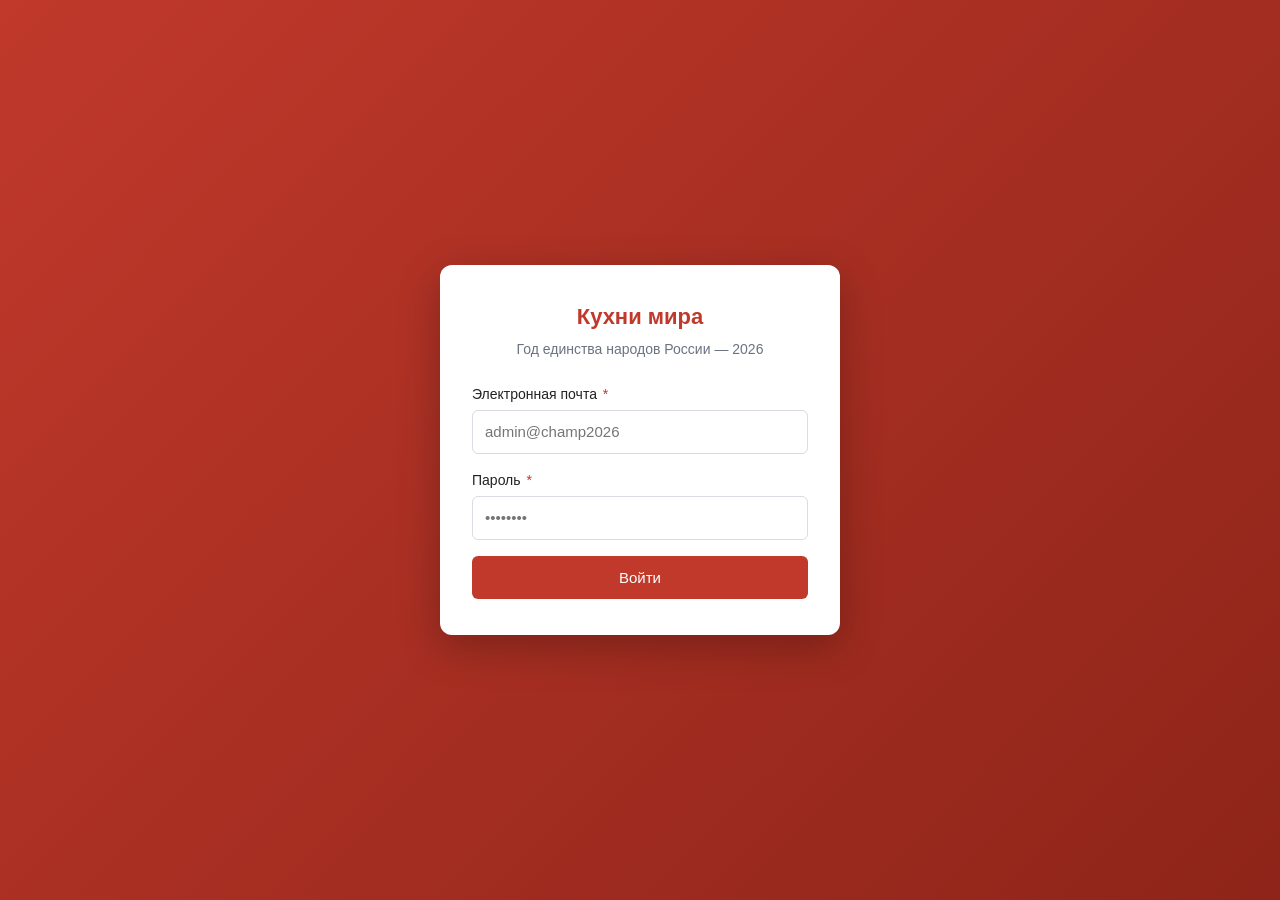
<file: index.html>
<!DOCTYPE html>
<html lang="ru">
<head>
<meta charset="UTF-8">
<meta name="viewport" content="width=device-width, initial-scale=1">
<title>Вход в админ-панель — Кухни мира</title>
<link rel="stylesheet" href="css/style.css">
</head>
<body>
<div class="login-wrap">
  <form class="login-card" method="post" action="#">
    <h1>Кухни мира</h1>
    <p class="sub">Год единства народов России — 2026</p>

    <div class="field">
      <label for="email">Электронная почта <span class="req">*</span></label>
      <input type="email" id="email" name="email" required
             placeholder="admin@champ2026" autocomplete="username">
      <div class="error-msg">Введите корректный email</div>
    </div>

    <div class="field">
      <label for="password">Пароль <span class="req">*</span></label>
      <input type="password" id="password" name="password" required
             minlength="6" placeholder="••••••••" autocomplete="current-password">
      <div class="error-msg">Пароль обязателен (не менее 6 символов)</div>
    </div>

    <button type="submit" class="btn btn-primary">Войти</button>
  </form>
</div>
</body>
</html>
</file>
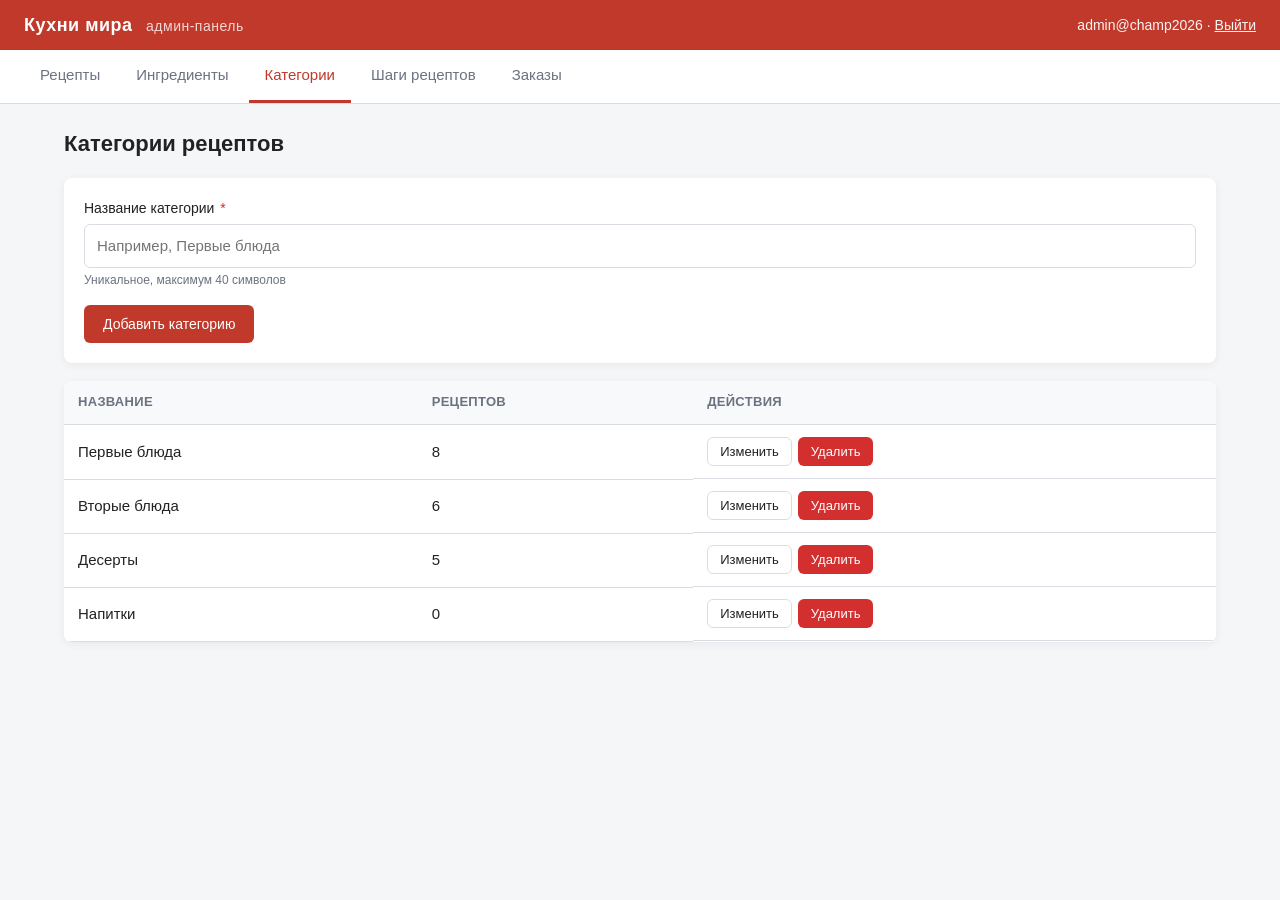
<file: categories.html>
<!DOCTYPE html>
<html lang="ru">
<head>
<meta charset="UTF-8">
<meta name="viewport" content="width=device-width, initial-scale=1">
<title>Категории — админ-панель</title>
<link rel="stylesheet" href="css/style.css">
</head>
<body>

<header class="topbar">
  <div class="brand">Кухни мира <span>админ-панель</span></div>
  <div class="user">admin@champ2026 · <a href="login.html" style="color:#fff;text-decoration:underline">Выйти</a></div>
</header>

<nav class="nav">
  <a href="recipes.html">Рецепты</a>
  <a href="ingredients.html">Ингредиенты</a>
  <a href="categories.html" class="active">Категории</a>
  <a href="steps.html">Шаги рецептов</a>
  <a href="orders.html">Заказы</a>
</nav>

<main class="container">
  <div class="page-title">Категории рецептов</div>

  <div class="card" style="margin-bottom:18px">
    <form method="post" action="#">
      <div class="field">
        <label for="cat-name">Название категории <span class="req">*</span></label>
        <input type="text" id="cat-name" name="name" required maxlength="40"
               placeholder="Например, Первые блюда">
        <div class="hint">Уникальное, максимум 40 символов</div>
        <div class="error-msg">Название обязательно (до 40 символов, уникальное)</div>
      </div>
      <button type="submit" class="btn btn-primary">Добавить категорию</button>
    </form>
  </div>

  <div class="card" style="padding:0;overflow-x:auto">
    <table class="table">
      <thead>
        <tr><th>Название</th><th>Рецептов</th><th>Действия</th></tr>
      </thead>
      <tbody>
        <tr><td>Первые блюда</td><td>8</td><td class="actions">
          <button class="btn btn-sm btn-ghost" type="button">Изменить</button>
          <button class="btn btn-sm btn-danger" type="button" disabled title="В категории есть рецепты">Удалить</button>
        </td></tr>
        <tr><td>Вторые блюда</td><td>6</td><td class="actions">
          <button class="btn btn-sm btn-ghost" type="button">Изменить</button>
          <button class="btn btn-sm btn-danger" type="button" disabled>Удалить</button>
        </td></tr>
        <tr><td>Десерты</td><td>5</td><td class="actions">
          <button class="btn btn-sm btn-ghost" type="button">Изменить</button>
          <button class="btn btn-sm btn-danger" type="button" disabled>Удалить</button>
        </td></tr>
        <tr><td>Напитки</td><td>0</td><td class="actions">
          <button class="btn btn-sm btn-ghost" type="button">Изменить</button>
          <button class="btn btn-sm btn-danger" type="button">Удалить</button>
        </td></tr>
      </tbody>
    </table>
  </div>
</main>

</body>
</html>
</file>
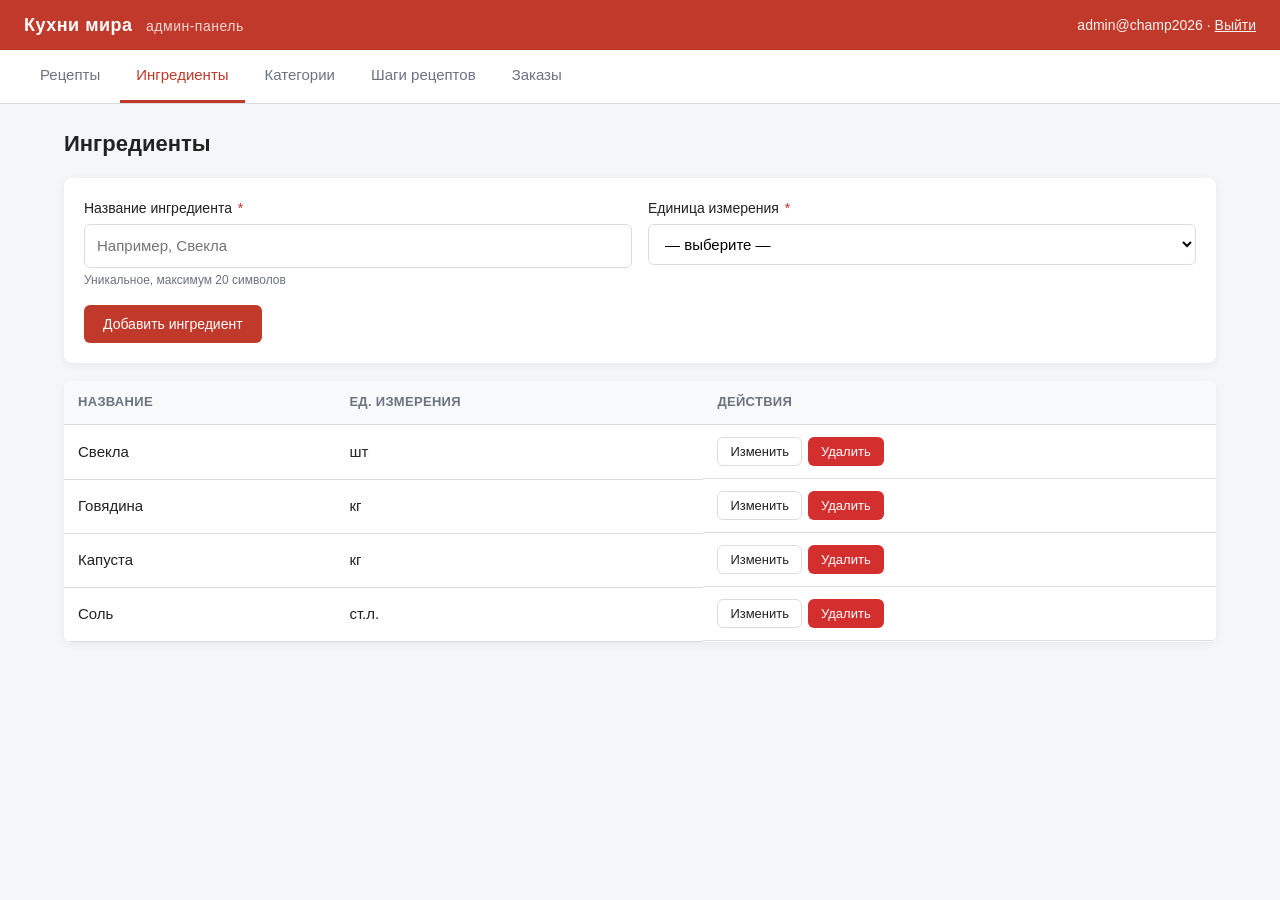
<file: ingredients.html>
<!DOCTYPE html>
<html lang="ru">
<head>
<meta charset="UTF-8">
<meta name="viewport" content="width=device-width, initial-scale=1">
<title>Ингредиенты — админ-панель</title>
<link rel="stylesheet" href="css/style.css">
</head>
<body>

<header class="topbar">
  <div class="brand">Кухни мира <span>админ-панель</span></div>
  <div class="user">admin@champ2026 · <a href="login.html" style="color:#fff;text-decoration:underline">Выйти</a></div>
</header>

<nav class="nav">
  <a href="recipes.html">Рецепты</a>
  <a href="ingredients.html" class="active">Ингредиенты</a>
  <a href="categories.html">Категории</a>
  <a href="steps.html">Шаги рецептов</a>
  <a href="orders.html">Заказы</a>
</nav>

<main class="container">
  <div class="page-title">Ингредиенты</div>

  <div class="card" style="margin-bottom:18px">
    <form method="post" action="#">
      <div class="grid-2">
        <div class="field">
          <label for="ing-title">Название ингредиента <span class="req">*</span></label>
          <input type="text" id="ing-title" name="title" required maxlength="20"
                 placeholder="Например, Свекла">
          <div class="hint">Уникальное, максимум 20 символов</div>
          <div class="error-msg">Название обязательно (до 20 символов, уникальное)</div>
        </div>
        <div class="field">
          <label for="ing-unit">Единица измерения <span class="req">*</span></label>
          <select id="ing-unit" name="unit" required>
            <option value="">— выберите —</option>
            <option>шт</option><option>л</option><option>кг</option><option>мг</option><option>ст.л.</option>
          </select>
          <div class="error-msg">Выберите единицу измерения</div>
        </div>
      </div>
      <button type="submit" class="btn btn-primary">Добавить ингредиент</button>
    </form>
  </div>

  <div class="card" style="padding:0;overflow-x:auto">
    <table class="table">
      <thead>
        <tr><th>Название</th><th>Ед. измерения</th><th>Действия</th></tr>
      </thead>
      <tbody>
        <tr><td>Свекла</td><td>шт</td><td class="actions">
          <button class="btn btn-sm btn-ghost" type="button">Изменить</button>
          <button class="btn btn-sm btn-danger" type="button">Удалить</button>
        </td></tr>
        <tr><td>Говядина</td><td>кг</td><td class="actions">
          <button class="btn btn-sm btn-ghost" type="button">Изменить</button>
          <button class="btn btn-sm btn-danger" type="button">Удалить</button>
        </td></tr>
        <tr><td>Капуста</td><td>кг</td><td class="actions">
          <button class="btn btn-sm btn-ghost" type="button">Изменить</button>
          <button class="btn btn-sm btn-danger" type="button">Удалить</button>
        </td></tr>
        <tr><td>Соль</td><td>ст.л.</td><td class="actions">
          <button class="btn btn-sm btn-ghost" type="button">Изменить</button>
          <button class="btn btn-sm btn-danger" type="button">Удалить</button>
        </td></tr>
      </tbody>
    </table>
  </div>
</main>

</body>
</html>
</file>
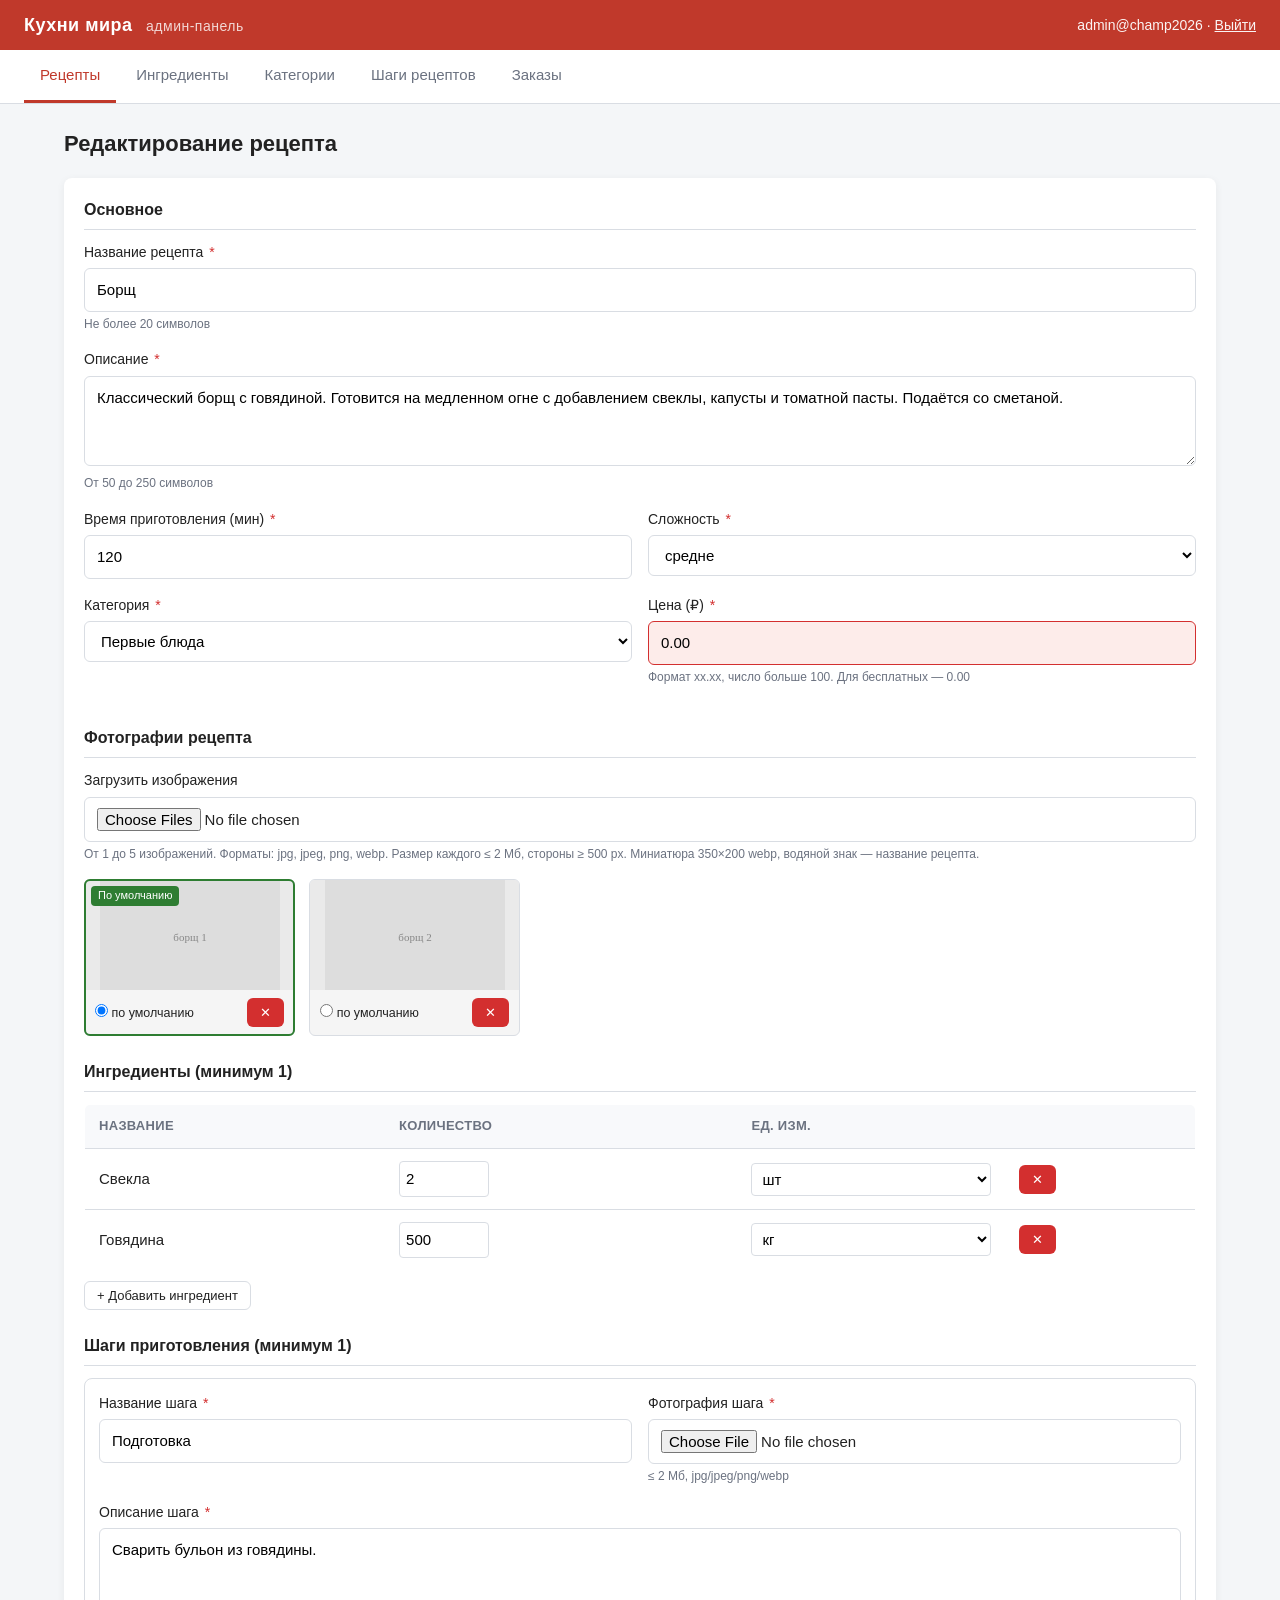
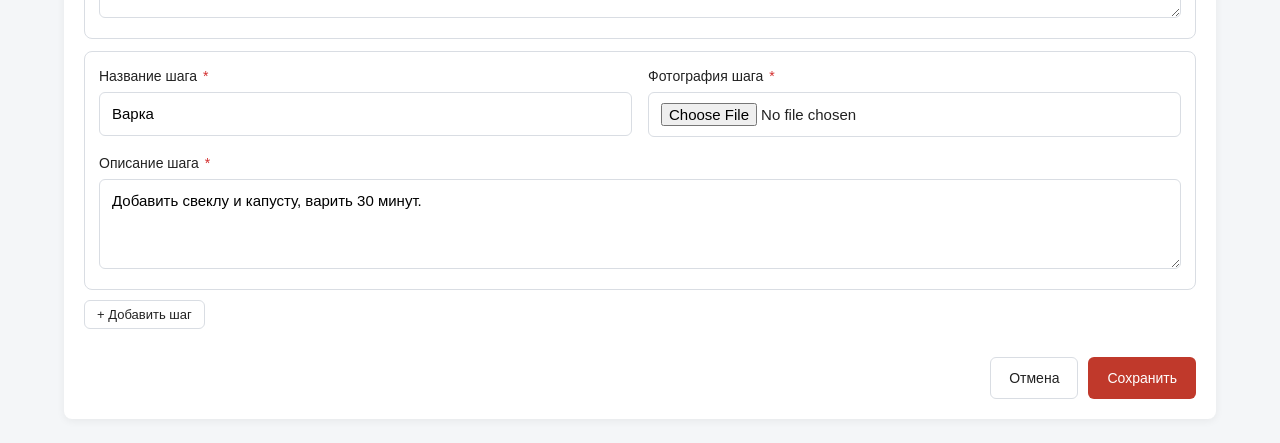
<file: recipe-form.html>
<!DOCTYPE html>
<html lang="ru">
<head>
<meta charset="UTF-8">
<meta name="viewport" content="width=device-width, initial-scale=1">
<title>Редактирование рецепта — админ-панель</title>
<link rel="stylesheet" href="css/style.css">
</head>
<body>

<header class="topbar">
  <div class="brand">Кухни мира <span>админ-панель</span></div>
  <div class="user">admin@champ2026 · <a href="login.html" style="color:#fff;text-decoration:underline">Выйти</a></div>
</header>

<nav class="nav">
  <a href="recipes.html" class="active">Рецепты</a>
  <a href="ingredients.html">Ингредиенты</a>
  <a href="categories.html">Категории</a>
  <a href="steps.html">Шаги рецептов</a>
  <a href="orders.html">Заказы</a>
</nav>

<main class="container">
  <div class="page-title">Редактирование рецепта</div>

  <form class="card" method="post" action="#" enctype="multipart/form-data">

    <div class="section-title">Основное</div>

    <div class="field">
      <label for="title">Название рецепта <span class="req">*</span></label>
      <input type="text" id="title" name="title" required maxlength="20"
             value="Борщ" placeholder="Максимум 20 символов">
      <div class="hint">Не более 20 символов</div>
      <div class="error-msg">Название обязательно (до 20 символов)</div>
    </div>

    <div class="field">
      <label for="description">Описание <span class="req">*</span></label>
      <textarea id="description" name="description" required minlength="50" maxlength="250"
                placeholder="От 50 до 250 символов">Классический борщ с говядиной. Готовится на медленном огне с добавлением свеклы, капусты и томатной пасты. Подаётся со сметаной.</textarea>
      <div class="hint">От 50 до 250 символов</div>
      <div class="error-msg">Описание должно быть от 50 до 250 символов</div>
    </div>

    <div class="grid-2">
      <div class="field">
        <label for="cooking_time">Время приготовления (мин) <span class="req">*</span></label>
        <input type="number" id="cooking_time" name="cooking_time" required min="1" value="120">
        <div class="error-msg">Укажите время в минутах (число)</div>
      </div>

      <div class="field">
        <label for="difficulty">Сложность <span class="req">*</span></label>
        <select id="difficulty" name="difficulty" required>
          <option value="">— выберите —</option>
          <option value="легко">легко</option>
          <option value="средне" selected>средне</option>
          <option value="сложно">сложно</option>
        </select>
        <div class="error-msg">Выберите сложность</div>
      </div>
    </div>

    <div class="grid-2">
      <div class="field">
        <label for="category_id">Категория <span class="req">*</span></label>
        <select id="category_id" name="category_id" required>
          <option value="">— выберите —</option>
          <option value="1" selected>Первые блюда</option>
          <option value="2">Вторые блюда</option>
          <option value="3">Десерты</option>
          <option value="4">Напитки</option>
        </select>
        <div class="error-msg">Выберите категорию</div>
      </div>

      <div class="field">
        <label for="price">Цена (₽) <span class="req">*</span></label>
        <input type="number" id="price" name="price" required min="100.01" step="0.01" value="0.00">
        <div class="hint">Формат xx.xx, число больше 100. Для бесплатных — 0.00</div>
        <div class="error-msg">Цена должна быть числом больше 100 (или 0.00)</div>
      </div>
    </div>

    <div class="section-title">Фотографии рецепта</div>
    <div class="field">
      <label for="images">Загрузить изображения</label>
      <input type="file" id="images" name="images[]" accept=".jpg,.jpeg,.png,.webp" multiple>
      <div class="hint">
        От 1 до 5 изображений. Форматы: jpg, jpeg, png, webp. Размер каждого ≤ 2 Мб,
        стороны ≥ 500 px. Миниатюра 350×200 webp, водяной знак — название рецепта.
      </div>
    </div>

    <div class="gallery">
      <div class="item is-default">
        <img src="data:image/svg+xml;utf8,%3Csvg xmlns='http://www.w3.org/2000/svg' width='180' height='110'%3E%3Crect width='100%25' height='100%25' fill='%23ddd'/%3E%3Ctext x='50%25' y='55%25' font-size='11' text-anchor='middle' fill='%23888'%3Eборщ 1%3C/text%3E%3C/svg%3E" alt="">
        <div class="meta">
          <label><input type="radio" name="default_image" checked> по умолчанию</label>
          <button class="btn btn-sm btn-danger" type="button">✕</button>
        </div>
      </div>
      <div class="item">
        <img src="data:image/svg+xml;utf8,%3Csvg xmlns='http://www.w3.org/2000/svg' width='180' height='110'%3E%3Crect width='100%25' height='100%25' fill='%23ddd'/%3E%3Ctext x='50%25' y='55%25' font-size='11' text-anchor='middle' fill='%23888'%3Eборщ 2%3C/text%3E%3C/svg%3E" alt="">
        <div class="meta">
          <label><input type="radio" name="default_image"> по умолчанию</label>
          <button class="btn btn-sm btn-danger" type="button">✕</button>
        </div>
      </div>
    </div>

    <div class="section-title">Ингредиенты (минимум 1)</div>
    <div class="field">
      <table class="table" style="border:1px solid var(--border);border-radius:6px;overflow:hidden">
        <thead>
          <tr><th>Название</th><th>Количество</th><th>Ед. изм.</th><th></th></tr>
        </thead>
        <tbody>
          <tr>
            <td>Свекла</td>
            <td><input type="number" min="0" step="0.01" value="2" style="width:90px;padding:6px;border:1px solid var(--border);border-radius:4px"></td>
            <td>
              <select style="padding:6px;border:1px solid var(--border);border-radius:4px">
                <option selected>шт</option><option>л</option><option>кг</option><option>мг</option><option>ст.л.</option>
              </select>
            </td>
            <td><button class="btn btn-sm btn-danger" type="button">✕</button></td>
          </tr>
          <tr>
            <td>Говядина</td>
            <td><input type="number" min="0" step="0.01" value="500" style="width:90px;padding:6px;border:1px solid var(--border);border-radius:4px"></td>
            <td>
              <select style="padding:6px;border:1px solid var(--border);border-radius:4px">
                <option>шт</option><option>л</option><option selected>кг</option><option>мг</option><option>ст.л.</option>
              </select>
            </td>
            <td><button class="btn btn-sm btn-danger" type="button">✕</button></td>
          </tr>
        </tbody>
      </table>
      <div style="margin-top:10px">
        <button class="btn btn-sm btn-ghost" type="button">+ Добавить ингредиент</button>
      </div>
    </div>

    <div class="section-title">Шаги приготовления (минимум 1)</div>
    <div style="display:flex;flex-direction:column;gap:12px">
      <div class="card" style="padding:14px;box-shadow:none;border:1px solid var(--border)">
        <div class="grid-2">
          <div class="field">
            <label>Название шага <span class="req">*</span></label>
            <input type="text" required maxlength="40" value="Подготовка">
            <div class="error-msg">Название обязательно (до 40 символов)</div>
          </div>
          <div class="field">
            <label>Фотография шага <span class="req">*</span></label>
            <input type="file" accept=".jpg,.jpeg,.png,.webp">
            <div class="hint">≤ 2 Мб, jpg/jpeg/png/webp</div>
          </div>
        </div>
        <div class="field" style="margin-bottom:0">
          <label>Описание шага <span class="req">*</span></label>
          <textarea required maxlength="255" placeholder="До 255 символов">Сварить бульон из говядины.</textarea>
          <div class="error-msg">Описание обязательно (до 255 символов)</div>
        </div>
      </div>

      <div class="card" style="padding:14px;box-shadow:none;border:1px solid var(--border)">
        <div class="grid-2">
          <div class="field">
            <label>Название шага <span class="req">*</span></label>
            <input type="text" required maxlength="40" value="Варка">
          </div>
          <div class="field">
            <label>Фотография шага <span class="req">*</span></label>
            <input type="file" accept=".jpg,.jpeg,.png,.webp">
          </div>
        </div>
        <div class="field" style="margin-bottom:0">
          <label>Описание шага <span class="req">*</span></label>
          <textarea required maxlength="255">Добавить свеклу и капусту, варить 30 минут.</textarea>
        </div>
      </div>
    </div>
    <div style="margin-top:10px">
      <button class="btn btn-sm btn-ghost" type="button">+ Добавить шаг</button>
    </div>

    <div style="display:flex;gap:10px;justify-content:flex-end;margin-top:28px">
      <a href="recipes.html" class="btn btn-ghost">Отмена</a>
      <button type="submit" class="btn btn-primary">Сохранить</button>
    </div>
  </form>
</main>

</body>
</html>
</file>
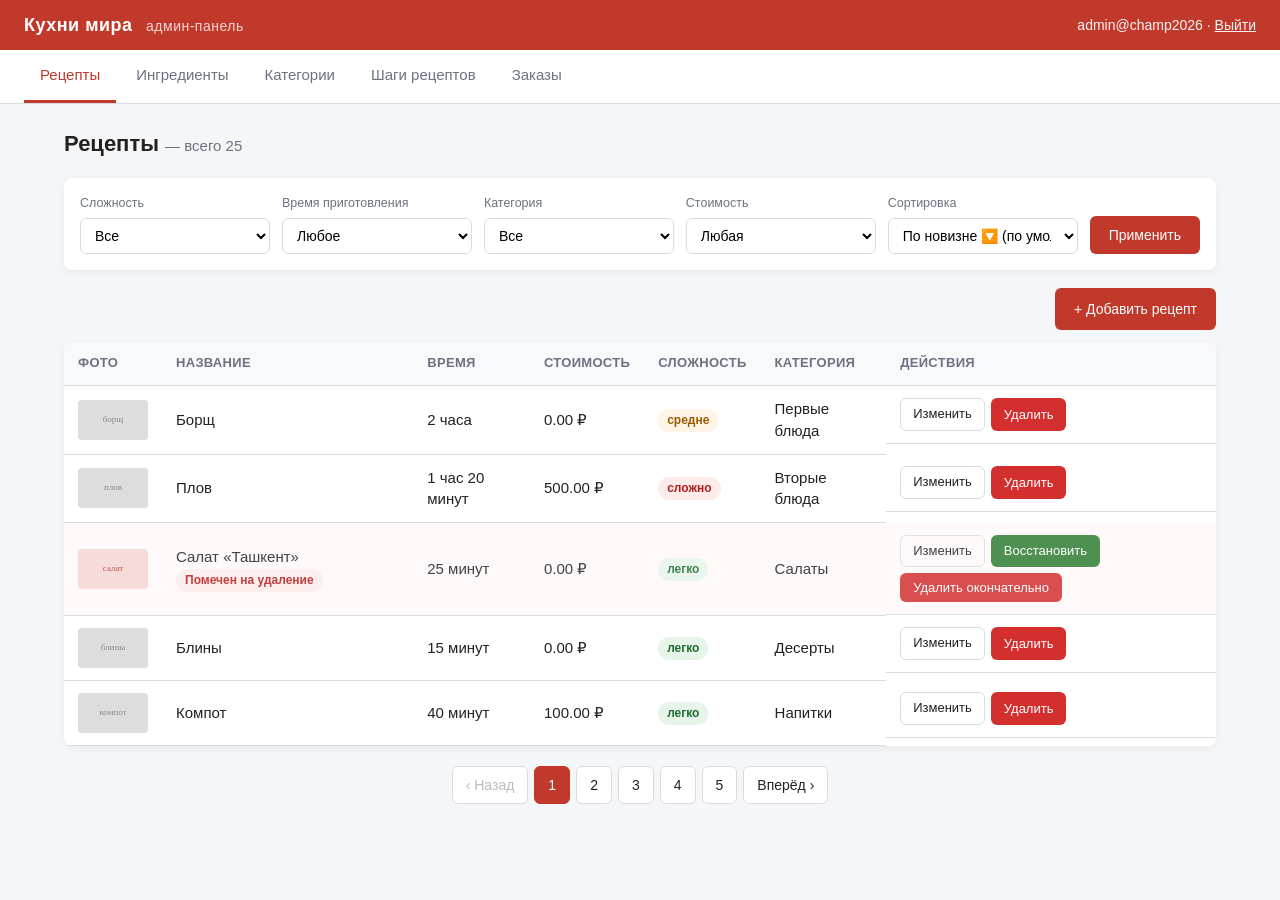
<file: recipes.html>
<!DOCTYPE html>
<html lang="ru">
<head>
<meta charset="UTF-8">
<meta name="viewport" content="width=device-width, initial-scale=1">
<title>Рецепты — админ-панель «Кухни мира»</title>
<link rel="stylesheet" href="css/style.css">
</head>
<body>

<header class="topbar">
  <div class="brand">Кухни мира <span>админ-панель</span></div>
  <div class="user">admin@champ2026 · <a href="login.html" style="color:#fff;text-decoration:underline">Выйти</a></div>
</header>

<nav class="nav">
  <a href="recipes.html" class="active">Рецепты</a>
  <a href="ingredients.html">Ингредиенты</a>
  <a href="categories.html">Категории</a>
  <a href="steps.html">Шаги рецептов</a>
  <a href="orders.html">Заказы</a>
</nav>

<main class="container">
  <div class="page-title">Рецепты <span class="count">— всего 25</span></div>

  <form class="toolbar" method="get" action="#">
    <div class="field">
      <label for="f-diff">Сложность</label>
      <select id="f-diff" name="difficulty">
        <option value="">Все</option>
        <option>легко</option>
        <option>средне</option>
        <option>сложно</option>
      </select>
    </div>
    <div class="field">
      <label for="f-time">Время приготовления</label>
      <select id="f-time" name="time_range">
        <option value="">Любое</option>
        <option value="0-15">до 15 минут</option>
        <option value="60-120">60–120 минут</option>
        <option value="120-">свыше 120 минут</option>
      </select>
    </div>
    <div class="field">
      <label for="f-cat">Категория</label>
      <select id="f-cat" name="category_id">
        <option value="">Все</option>
        <option value="1">Первые блюда</option>
        <option value="2">Вторые блюда</option>
        <option value="3">Десерты</option>
        <option value="4">Напитки</option>
      </select>
    </div>
    <div class="field">
      <label for="f-price">Стоимость</label>
      <select id="f-price" name="price">
        <option value="">Любая</option>
        <option value="free">Бесплатные (0)</option>
        <option value="paid">Платные (&gt; 0)</option>
      </select>
    </div>
    <div class="field">
      <label for="f-sort">Сортировка</label>
      <select id="f-sort" name="sort">
        <option value="newest_desc" selected>По новизне 🔽 (по умолчанию)</option>
        <option value="newest_asc">По новизне 🔼</option>
        <option value="time_asc">По времени 🔼</option>
        <option value="time_desc">По времени 🔽</option>
      </select>
    </div>
    <div class="field" style="flex:0 0 auto;min-width:auto">
      <button class="btn btn-primary" type="submit">Применить</button>
    </div>
  </form>

  <div style="display:flex;justify-content:flex-end;margin-bottom:12px">
    <a href="recipe-form.html" class="btn btn-primary">+ Добавить рецепт</a>
  </div>

  <!-- Таблица (десктоп) -->
  <div class="card table-wrap" style="padding:0;overflow-x:auto">
    <table class="table">
      <thead>
        <tr>
          <th>Фото</th>
          <th>Название</th>
          <th>Время</th>
          <th>Стоимость</th>
          <th>Сложность</th>
          <th>Категория</th>
          <th>Действия</th>
        </tr>
      </thead>
      <tbody>
        <tr>
          <td><img class="thumb" src="data:image/svg+xml;utf8,%3Csvg xmlns='http://www.w3.org/2000/svg' width='70' height='40'%3E%3Crect width='100%25' height='100%25' fill='%23ddd'/%3E%3Ctext x='50%25' y='55%25' font-size='9' text-anchor='middle' fill='%23888'%3Eборщ%3C/text%3E%3C/svg%3E" alt=""></td>
          <td>Борщ</td>
          <td>2 часа</td>
          <td>0.00 ₽</td>
          <td><span class="badge medium">средне</span></td>
          <td>Первые блюда</td>
          <td class="actions">
            <a href="recipe-form.html" class="btn btn-sm btn-ghost">Изменить</a>
            <button class="btn btn-sm btn-danger" type="button">Удалить</button>
          </td>
        </tr>
        <tr>
          <td><img class="thumb" src="data:image/svg+xml;utf8,%3Csvg xmlns='http://www.w3.org/2000/svg' width='70' height='40'%3E%3Crect width='100%25' height='100%25' fill='%23ddd'/%3E%3Ctext x='50%25' y='55%25' font-size='9' text-anchor='middle' fill='%23888'%3Eплов%3C/text%3E%3C/svg%3E" alt=""></td>
          <td>Плов</td>
          <td>1 час 20 минут</td>
          <td>500.00 ₽</td>
          <td><span class="badge hard">сложно</span></td>
          <td>Вторые блюда</td>
          <td class="actions">
            <a href="recipe-form.html" class="btn btn-sm btn-ghost">Изменить</a>
            <button class="btn btn-sm btn-danger" type="button">Удалить</button>
          </td>
        </tr>
        <tr class="trashed">
          <td><img class="thumb" src="data:image/svg+xml;utf8,%3Csvg xmlns='http://www.w3.org/2000/svg' width='70' height='40'%3E%3Crect width='100%25' height='100%25' fill='%23f5d6d2'/%3E%3Ctext x='50%25' y='55%25' font-size='9' text-anchor='middle' fill='%23b33'%3Eсалат%3C/text%3E%3C/svg%3E" alt=""></td>
          <td>Салат «Ташкент» <span class="badge trash">Помечен на удаление</span></td>
          <td>25 минут</td>
          <td>0.00 ₽</td>
          <td><span class="badge easy">легко</span></td>
          <td>Салаты</td>
          <td class="actions">
            <a href="recipe-form.html" class="btn btn-sm btn-ghost">Изменить</a>
            <button class="btn btn-sm btn-success" type="button">Восстановить</button>
            <button class="btn btn-sm btn-danger" type="button">Удалить окончательно</button>
          </td>
        </tr>
        <tr>
          <td><img class="thumb" src="data:image/svg+xml;utf8,%3Csvg xmlns='http://www.w3.org/2000/svg' width='70' height='40'%3E%3Crect width='100%25' height='100%25' fill='%23ddd'/%3E%3Ctext x='50%25' y='55%25' font-size='9' text-anchor='middle' fill='%23888'%3Eблины%3C/text%3E%3C/svg%3E" alt=""></td>
          <td>Блины</td>
          <td>15 минут</td>
          <td>0.00 ₽</td>
          <td><span class="badge easy">легко</span></td>
          <td>Десерты</td>
          <td class="actions">
            <a href="recipe-form.html" class="btn btn-sm btn-ghost">Изменить</a>
            <button class="btn btn-sm btn-danger" type="button">Удалить</button>
          </td>
        </tr>
        <tr>
          <td><img class="thumb" src="data:image/svg+xml;utf8,%3Csvg xmlns='http://www.w3.org/2000/svg' width='70' height='40'%3E%3Crect width='100%25' height='100%25' fill='%23ddd'/%3E%3Ctext x='50%25' y='55%25' font-size='9' text-anchor='middle' fill='%23888'%3Eкомпот%3C/text%3E%3C/svg%3E" alt=""></td>
          <td>Компот</td>
          <td>40 минут</td>
          <td>100.00 ₽</td>
          <td><span class="badge easy">легко</span></td>
          <td>Напитки</td>
          <td class="actions">
            <a href="recipe-form.html" class="btn btn-sm btn-ghost">Изменить</a>
            <button class="btn btn-sm btn-danger" type="button">Удалить</button>
          </td>
        </tr>
      </tbody>
    </table>
  </div>

  <!-- Карточки (мобильные) -->
  <div class="cards">
    <div class="recipe-card">
      <img src="data:image/svg+xml;utf8,%3Csvg xmlns='http://www.w3.org/2000/svg' width='400' height='140'%3E%3Crect width='100%25' height='100%25' fill='%23ddd'/%3E%3Ctext x='50%25' y='55%25' font-size='16' text-anchor='middle' fill='%23888'%3Eборщ%3C/text%3E%3C/svg%3E" alt="">
      <h3>Борщ</h3>
      <div class="row">⏱ 2 часа ·  0.00 ₽</div>
      <div class="row">Сложность: средне · Первые блюда</div>
      <div class="actions">
        <a href="recipe-form.html" class="btn btn-sm btn-ghost">Изменить</a>
        <button class="btn btn-sm btn-danger" type="button">Удалить</button>
      </div>
    </div>
  </div>

  <div class="pagination">
    <span class="disabled">‹ Назад</span>
    <span class="current">1</span>
    <a href="recipes.html?page=2">2</a>
    <a href="recipes.html?page=3">3</a>
    <a href="recipes.html?page=4">4</a>
    <a href="recipes.html?page=5">5</a>
    <a href="recipes.html?page=2">Вперёд ›</a>
  </div>
  </div>
</main>

</body>
</html>
</file>
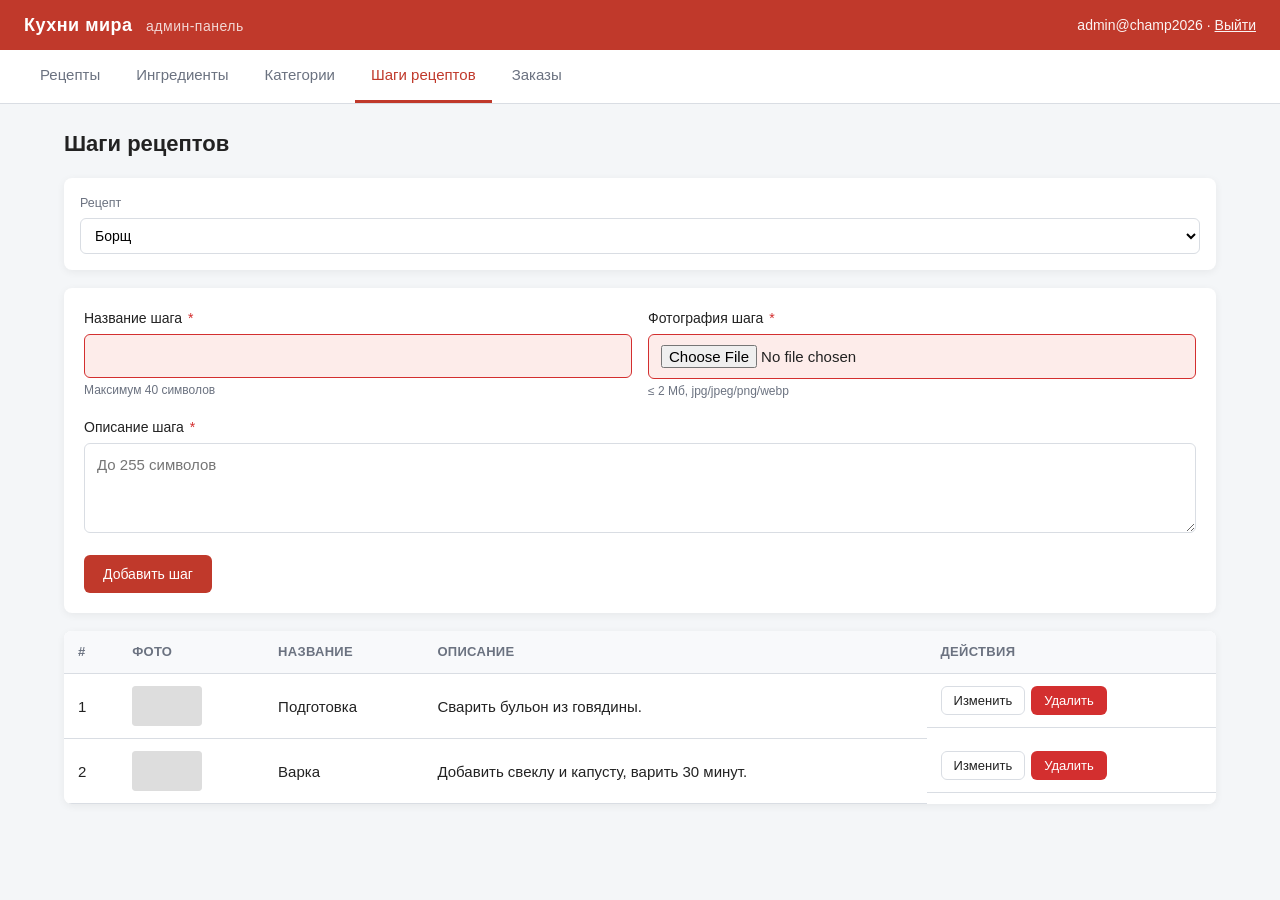
<file: steps.html>
<!DOCTYPE html>
<html lang="ru">
<head>
<meta charset="UTF-8">
<meta name="viewport" content="width=device-width, initial-scale=1">
<title>Шаги рецептов — админ-панель</title>
<link rel="stylesheet" href="css/style.css">
</head>
<body>

<header class="topbar">
  <div class="brand">Кухни мира <span>админ-панель</span></div>
  <div class="user">admin@champ2026 · <a href="login.html" style="color:#fff;text-decoration:underline">Выйти</a></div>
</header>

<nav class="nav">
  <a href="recipes.html">Рецепты</a>
  <a href="ingredients.html">Ингредиенты</a>
  <a href="categories.html">Категории</a>
  <a href="steps.html" class="active">Шаги рецептов</a>
  <a href="orders.html">Заказы</a>
</nav>

<main class="container">
  <div class="page-title">Шаги рецептов</div>

  <div class="toolbar">
    <div class="field">
      <label for="step-recipe">Рецепт</label>
      <select id="step-recipe" name="recipe_id">
        <option selected>Борщ</option>
        <option>Плов</option>
        <option>Блины</option>
      </select>
    </div>
  </div>

  <div class="card" style="margin-bottom:18px">
    <form method="post" action="#" enctype="multipart/form-data">
      <div class="grid-2">
        <div class="field">
          <label for="step-title">Название шага <span class="req">*</span></label>
          <input type="text" id="step-title" name="title" required maxlength="40">
          <div class="hint">Максимум 40 символов</div>
          <div class="error-msg">Название обязательно (до 40 символов)</div>
        </div>
        <div class="field">
          <label for="step-image">Фотография шага <span class="req">*</span></label>
          <input type="file" id="step-image" name="image" required accept=".jpg,.jpeg,.png,.webp">
          <div class="hint">≤ 2 Мб, jpg/jpeg/png/webp</div>
        </div>
      </div>
      <div class="field">
        <label for="step-desc">Описание шага <span class="req">*</span></label>
        <textarea id="step-desc" name="description" required maxlength="255"
                  placeholder="До 255 символов"></textarea>
        <div class="error-msg">Описание обязательно (до 255 символов)</div>
      </div>
      <button type="submit" class="btn btn-primary">Добавить шаг</button>
    </form>
  </div>

  <div class="card" style="padding:0;overflow-x:auto">
    <table class="table">
      <thead>
        <tr><th>#</th><th>Фото</th><th>Название</th><th>Описание</th><th>Действия</th></tr>
      </thead>
      <tbody>
        <tr>
          <td>1</td>
          <td><img class="thumb" src="data:image/svg+xml;utf8,%3Csvg xmlns='http://www.w3.org/2000/svg' width='70' height='40'%3E%3Crect width='100%25' height='100%25' fill='%23ddd'/%3E%3C/svg%3E" alt=""></td>
          <td>Подготовка</td>
          <td>Сварить бульон из говядины.</td>
          <td class="actions">
            <button class="btn btn-sm btn-ghost" type="button">Изменить</button>
            <button class="btn btn-sm btn-danger" type="button">Удалить</button>
          </td>
        </tr>
        <tr>
          <td>2</td>
          <td><img class="thumb" src="data:image/svg+xml;utf8,%3Csvg xmlns='http://www.w3.org/2000/svg' width='70' height='40'%3E%3Crect width='100%25' height='100%25' fill='%23ddd'/%3E%3C/svg%3E" alt=""></td>
          <td>Варка</td>
          <td>Добавить свеклу и капусту, варить 30 минут.</td>
          <td class="actions">
            <button class="btn btn-sm btn-ghost" type="button">Изменить</button>
            <button class="btn btn-sm btn-danger" type="button">Удалить</button>
          </td>
        </tr>
      </tbody>
    </table>
  </div>
</main>

</body>
</html>
</file>
<file: css/style.css>
/* ===== Базовые стили ===== */
* { box-sizing: border-box; margin: 0; padding: 0; }

:root {
  --bg: #f4f6f8;
  --card: #ffffff;
  --primary: #c0392b;
  --primary-dark: #962d22;
  --text: #222;
  --muted: #6b7280;
  --border: #d9dde3;
  --danger: #d32f2f;
  --danger-bg: #fdecea;
  --success: #2e7d32;
  --warning: #ed6c02;
  --radius: 8px;
  --shadow: 0 2px 8px rgba(0,0,0,.06);
}

body {
  font-family: "Segoe UI", Roboto, Arial, sans-serif;
  background: var(--bg);
  color: var(--text);
  font-size: 15px;
  line-height: 1.45;
  min-height: 100vh;
}

a { color: var(--primary); text-decoration: none; }
a:hover { text-decoration: underline; }

/* ===== Верхняя панель ===== */
.topbar {
  background: var(--primary);
  color: #fff;
  padding: 12px 24px;
  display: flex;
  align-items: center;
  justify-content: space-between;
  box-shadow: var(--shadow);
}
.topbar .brand { font-weight: 700; font-size: 18px; letter-spacing: .5px; }
.topbar .brand span { opacity: .8; font-weight: 400; font-size: 14px; margin-left: 8px; }
.topbar .user { font-size: 14px; opacity: .95; }

/* ===== Навигация ===== */
.nav {
  background: #fff;
  border-bottom: 1px solid var(--border);
  display: flex;
  gap: 4px;
  padding: 0 24px;
  flex-wrap: wrap;
}
.nav a {
  padding: 14px 16px;
  color: var(--muted);
  font-weight: 500;
  border-bottom: 3px solid transparent;
}
.nav a:hover { color: var(--primary); text-decoration: none; }
.nav a.active { color: var(--primary); border-bottom-color: var(--primary); }

/* ===== Контейнер ===== */
.container { max-width: 1200px; margin: 24px auto; padding: 0 24px; }
.page-title { font-size: 22px; margin-bottom: 18px; font-weight: 600; }
.page-title .count { color: var(--muted); font-weight: 400; font-size: 15px; }

/* ===== Карточка ===== */
.card {
  background: var(--card);
  border-radius: var(--radius);
  box-shadow: var(--shadow);
  padding: 20px;
}

/* ===== Кнопки ===== */
.btn {
  display: inline-block;
  padding: 10px 18px;
  border-radius: 6px;
  border: 1px solid transparent;
  font-size: 14px;
  font-weight: 500;
  cursor: pointer;
  background: #eef0f3;
  color: var(--text);
  transition: .15s;
}
.btn:hover { filter: brightness(.96); }
.btn-primary { background: var(--primary); color: #fff; }
.btn-primary:hover { background: var(--primary-dark); filter: none; }
.btn-danger { background: var(--danger); color: #fff; }
.btn-success { background: var(--success); color: #fff; }
.btn-ghost { background: transparent; border-color: var(--border); }
.btn-sm { padding: 6px 12px; font-size: 13px; }

/* ===== Формы ===== */
.field { margin-bottom: 16px; }
.field label {
  display: block;
  font-weight: 500;
  margin-bottom: 6px;
  font-size: 14px;
}
.field .req { color: var(--danger); margin-left: 2px; }
.field input[type="text"],
.field input[type="email"],
.field input[type="password"],
.field input[type="number"],
.field input[type="file"],
.field select,
.field textarea {
  width: 100%;
  padding: 10px 12px;
  border: 1px solid var(--border);
  border-radius: 6px;
  font: inherit;
  background: #fff;
  transition: .15s;
}
.field input:focus,
.field select:focus,
.field textarea:focus {
  outline: none;
  border-color: var(--primary);
  box-shadow: 0 0 0 3px rgba(192,57,43,.12);
}
.field textarea { resize: vertical; min-height: 90px; }
.field .hint { font-size: 12px; color: var(--muted); margin-top: 4px; }

/* ===== Валидация (только CSS) ===== */
.field input:user-invalid,
.field select:user-invalid,
.field textarea:user-invalid,
.field input:invalid:not(:placeholder-shown),
.field textarea:invalid:not(:placeholder-shown) {
  border-color: var(--danger);
  background: var(--danger-bg);
}
.field .error-msg {
  display: none;
  color: var(--danger);
  font-size: 12.5px;
  margin-top: 4px;
}
/* Показываем сообщение, если поле невалидно и уже "трогали" */
.field input:user-invalid ~ .error-msg,
.field textarea:user-invalid ~ .error-msg,
.field select:user-invalid ~ .error-msg { display: block; }

.field .error-msg::before { content: "⚠ "; }

/* Файловые поля - простая подсветка */
.field input[type="file"]:invalid { border-color: var(--danger); }

/* ===== Таблицы ===== */
.table { width: 100%; border-collapse: collapse; background: #fff; }
.table th, .table td {
  text-align: left;
  padding: 12px 14px;
  border-bottom: 1px solid var(--border);
  vertical-align: middle;
}
.table th {
  background: #f8f9fb;
  font-weight: 600;
  font-size: 13px;
  text-transform: uppercase;
  letter-spacing: .3px;
  color: var(--muted);
}
.table tbody tr:hover { background: #fafbfc; }
.table .thumb {
  width: 70px; height: 40px;
  object-fit: contain;   /* contain, как в ТЗ */
  background: #f0f0f0;
  border-radius: 4px;
  display: block;
}
.table .actions { display: flex; gap: 6px; flex-wrap: wrap; }

/* ===== Бейджи ===== */
.badge {
  display: inline-block;
  padding: 3px 9px;
  border-radius: 20px;
  font-size: 12px;
  font-weight: 600;
  background: #eef0f3;
  color: #444;
}
.badge.easy { background: #e6f4ea; color: #1e6b2f; }
.badge.medium { background: #fff4e5; color: #9a5b00; }
.badge.hard { background: #fdecea; color: #b71c1c; }
.badge.trash { background: #fdecea; color: #b71c1c; }
.badge.paid { background: #e6f4ea; color: #1e6b2f; }
.badge.unpaid { background: #fff4e5; color: #9a5b00; }
.badge.failed { background: #fdecea; color: #b71c1c; }
.badge.expired { background: #eceff1; color: #455a64; }

/* ===== Фильтры / сортировка ===== */
.toolbar {
  display: flex;
  flex-wrap: wrap;
  gap: 12px;
  align-items: flex-end;
  margin-bottom: 18px;
  background: #fff;
  padding: 16px;
  border-radius: var(--radius);
  box-shadow: var(--shadow);
}
.toolbar .field { margin: 0; min-width: 160px; flex: 1 1 160px; }
.toolbar .field label { font-size: 12.5px; color: var(--muted); }
.toolbar .field select, .toolbar .field input { padding: 8px 10px; font-size: 14px; }

/* ===== Пагинация ===== */
.pagination {
  display: flex;
  gap: 6px;
  justify-content: center;
  margin-top: 20px;
  flex-wrap: wrap;
}
.pagination a, .pagination span {
  padding: 8px 13px;
  border: 1px solid var(--border);
  border-radius: 6px;
  background: #fff;
  color: var(--text);
  font-size: 14px;
}
.pagination .current {
  background: var(--primary);
  color: #fff;
  border-color: var(--primary);
}
.pagination .disabled { color: #bbb; pointer-events: none; }

/* ===== Галерея изображений ===== */
.gallery {
  display: grid;
  grid-template-columns: repeat(auto-fill, minmax(180px, 1fr));
  gap: 14px;
}
.gallery .item {
  position: relative;
  background: #f5f5f5;
  border: 1px solid var(--border);
  border-radius: 6px;
  overflow: hidden;
}
.gallery .item img {
  width: 100%;
  height: 110px;
  object-fit: contain;  /* contain — как в ТЗ */
  background: #eaeaea;
  display: block;
}
.gallery .item .meta {
  padding: 8px 10px;
  font-size: 12.5px;
  display: flex;
  justify-content: space-between;
  align-items: center;
}
.gallery .item.is-default { outline: 2px solid var(--success); outline-offset: -2px; }
.gallery .item.is-default::before {
  content: "По умолчанию";
  position: absolute;
  top: 6px; left: 6px;
  background: var(--success);
  color: #fff;
  font-size: 11px;
  padding: 2px 7px;
  border-radius: 4px;
}

/* ===== Двухколоночная сетка формы ===== */
.grid-2 { display: grid; grid-template-columns: 1fr 1fr; gap: 16px; }
@media (max-width: 720px) { .grid-2 { grid-template-columns: 1fr; } }

/* ===== Экран авторизации ===== */
.login-wrap {
  min-height: 100vh;
  display: flex;
  align-items: center;
  justify-content: center;
  background: linear-gradient(135deg, #c0392b 0%, #8e2419 100%);
  padding: 24px;
}
.login-card {
  background: #fff;
  border-radius: 12px;
  padding: 36px 32px;
  width: 100%;
  max-width: 400px;
  box-shadow: 0 12px 40px rgba(0,0,0,.25);
}
.login-card h1 {
  text-align: center;
  font-size: 22px;
  margin-bottom: 6px;
  color: var(--primary);
}
.login-card .sub {
  text-align: center;
  color: var(--muted);
  font-size: 14px;
  margin-bottom: 24px;
}
.login-card .btn-primary { width: 100%; padding: 12px; font-size: 15px; }

/* ===== Карточки рецептов (мобильная альтернатива таблице) ===== */
.cards { display: none; }

@media (max-width: 820px) {
  .table-wrap table { display: none; }
  .cards { display: grid; grid-template-columns: 1fr; gap: 14px; }
  .cards .recipe-card {
    background: #fff;
    border-radius: var(--radius);
    box-shadow: var(--shadow);
    padding: 14px;
  }
  .cards .recipe-card img {
    width: 100%; height: 140px; object-fit: contain;
    background: #f0f0f0; border-radius: 6px;
  }
  .cards .recipe-card h3 { margin: 10px 0 4px; font-size: 16px; }
  .cards .recipe-card .row { font-size: 13px; color: var(--muted); margin: 3px 0; }
  .cards .recipe-card .actions { margin-top: 10px; display: flex; gap: 6px; flex-wrap: wrap; }
}

/* ===== Сообщение "нет данных" ===== */
.empty {
  text-align: center;
  padding: 40px 20px;
  color: var(--muted);
}
.empty strong { display: block; font-size: 16px; margin-bottom: 6px; color: var(--text); }

/* ===== Заголовки секций формы ===== */
.section-title {
  font-size: 16px;
  font-weight: 600;
  margin: 24px 0 12px;
  padding-bottom: 8px;
  border-bottom: 1px solid var(--border);
}
.section-title:first-child { margin-top: 0; }

/* ===== Пометка "в корзине" в строке таблицы ===== */
tr.trashed { background: #fff8f8; opacity: .85; }
</file>
